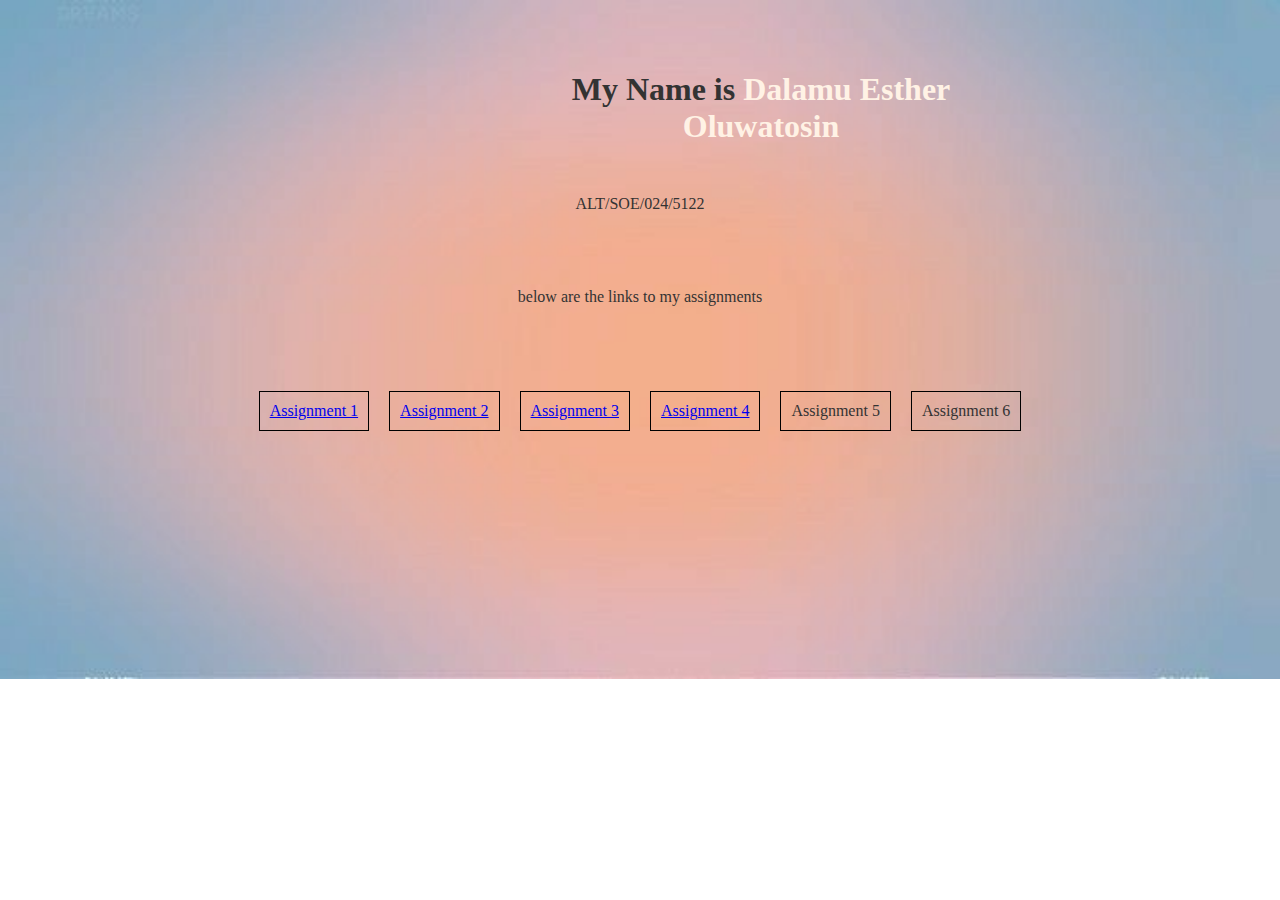
<file: index.html>
<!DOCTYPE html>
<html lang="en">
  <head>
    <meta charset="UTF-8" />
    <meta name="viewport" content="width=device-width, initial-scale=1.0" />
    <title>Landing Page</title>
    <link rel="stylesheet" href="styles.css" />
  </head>
  <body>
    <div class="fullpage">
      <h1>My Name is <span>Dalamu Esther Oluwatosin</span></h1>
      <p class="reg-no">ALT/SOE/024/5122</p>
      <p class="links">below are the links to my assignments</p>
      <div class="flex">
        <p class="exercise"><a href="/Exercise 1/">Assignment 1</a></p>
        <p class="exercise"><a href="/Exercise 2/">Assignment 2</a></p>
        <p class="exercise"><a href="/Exercise 3/">Assignment 3</a></p>
        <p class="exercise"><a href="/Exercise 4/">Assignment 4</a></p>
        <p class="exercise">Assignment 5</p>
        <p class="exercise">Assignment 6</p>
      </div>
    </div>
  </body>
</html>
</file>
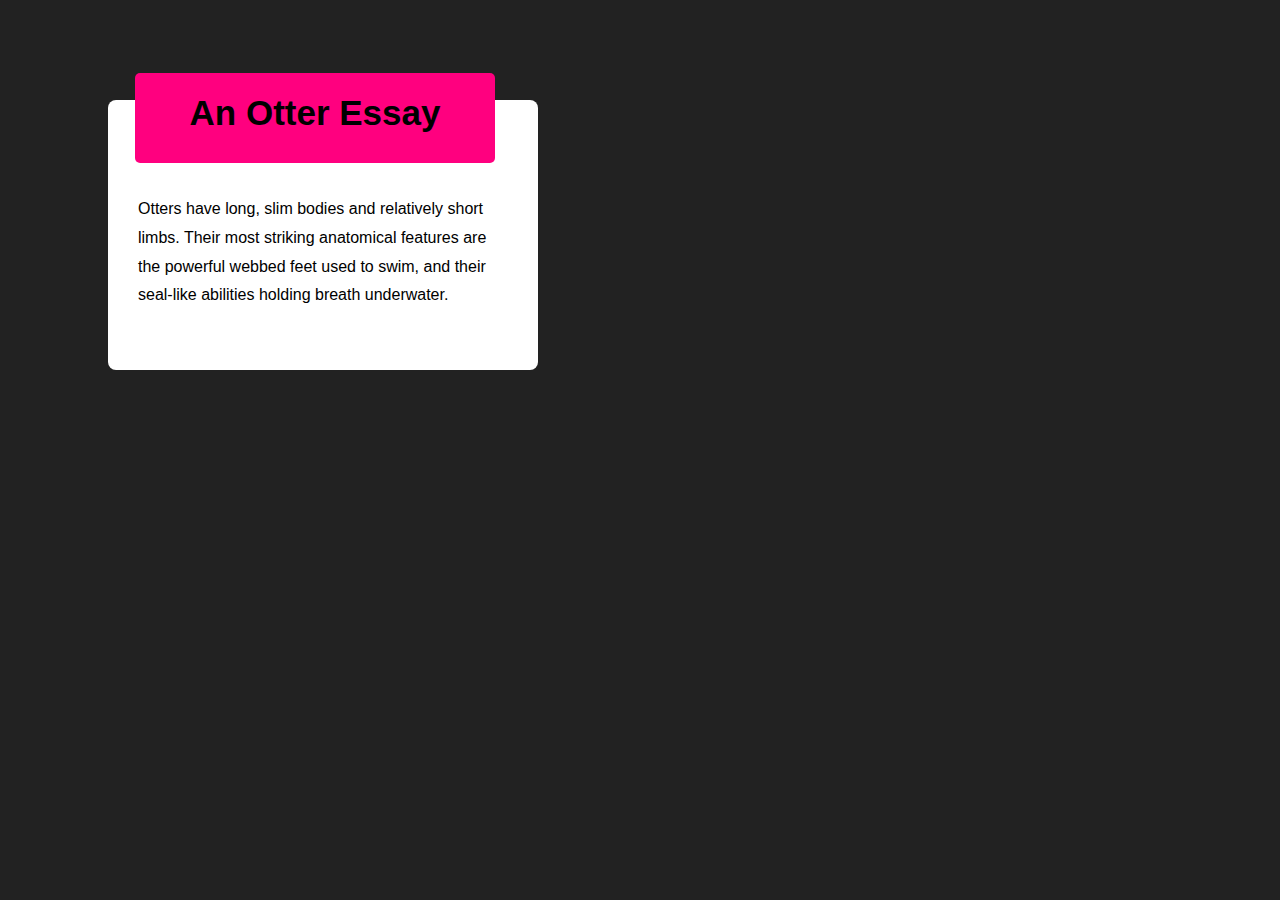
<file: Exercise 1/index.html>
<!DOCTYPE html>
<html lang="en">
  <head>
    <meta charset="UTF-8" />
    <meta name="viewport" content="width=device-width, initial-scale=1.0" />
    <title>Exercise 1</title>
    <link rel="stylesheet" href="style.css" />
  </head>
  <body>
    <section>
        <div class="card">
            <h1 class="header">An Otter Essay</h1>
            <p class="otter-text">
              Otters have long, slim bodies and relatively short limbs. Their most
              striking anatomical features are the powerful webbed feet used to
              swim, and their seal-like abilities holding breath underwater.
            </p>
        </div>
    </section>
  </body>
</html>
</file>
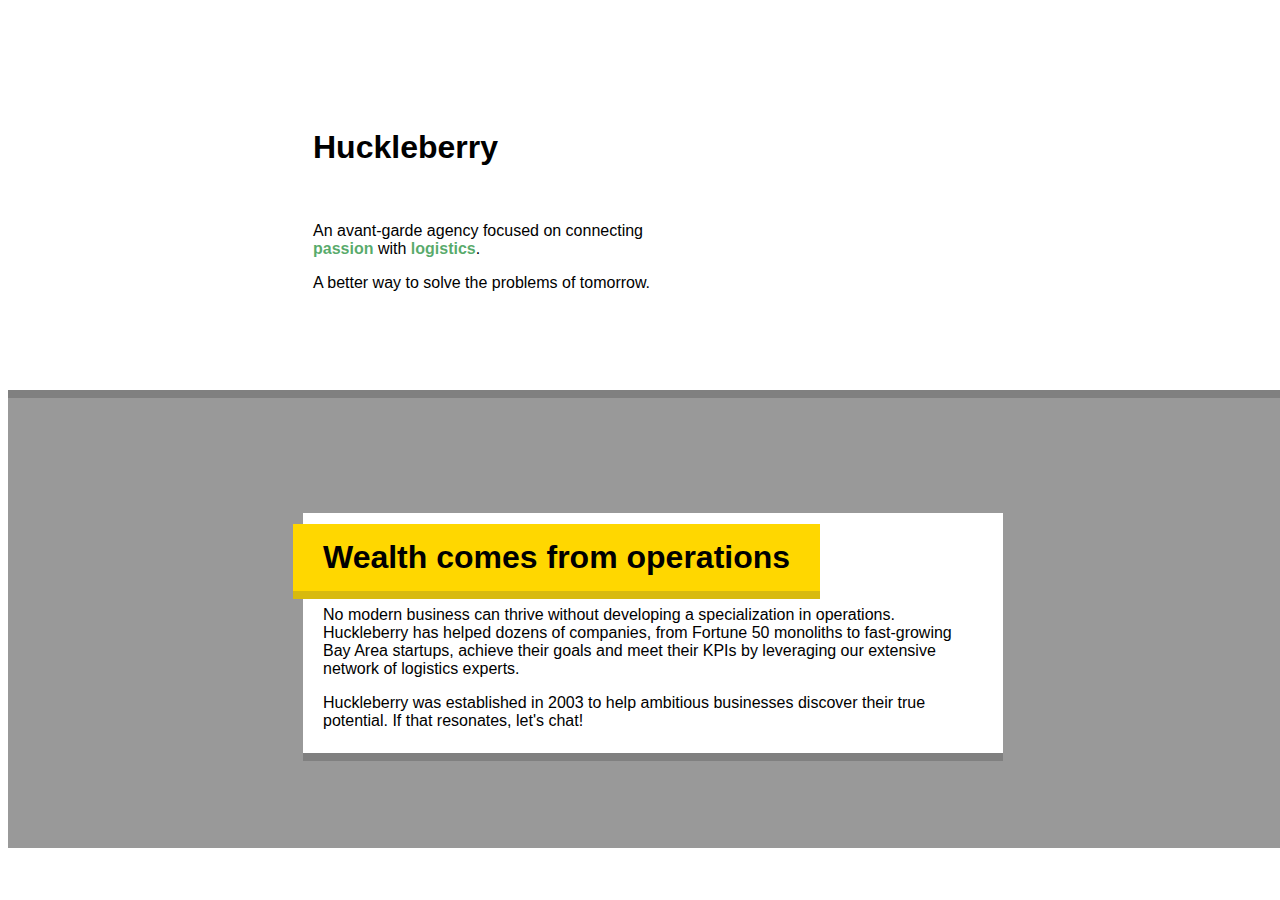
<file: Exercise 2/index.html>
<!DOCTYPE html>
<html lang="en">
  <head>
    <meta charset="UTF-8" />
    <meta name="viewport" content="width=device-width, initial-scale=1.0" />
    <title>Huckleberry</title>
    <link rel="stylesheet" href="style.css" />
  </head>
  <body>
    <header>
      <section class="heading">
        <div>
          <h1 class="huckleberry">Huckleberry</h1>
          <br />
          <p class="heading-p">
            An avant-garde agency focused on connecting
            <span class="text-style">passion</span> with
            <span class="text-style">logistics</span>.
          </p>
          <p>A better way to solve the problems of tomorrow.</p>
        </div>
      </section>
    </header>
    <main>
      <section class="flex-container">
        <div>
          <h1 class="head">Wealth comes from operations</h1>
          <div class="huckleberry-text">
            <p class="inner-p">
              No modern business can thrive without developing a specialization
              in operations. Huckleberry has helped dozens of companies, from
              Fortune 50 monoliths to fast-growing Bay Area startups, achieve
              their goals and meet their KPIs by leveraging our extensive
              network of logistics experts.
            </p>
            <p>
              Huckleberry was established in 2003 to help ambitious businesses
              discover their true potential. If that resonates, let's chat!
            </p>
          </div>
        </div>
      </section>
    </main>
  </body>
</html>
</file>
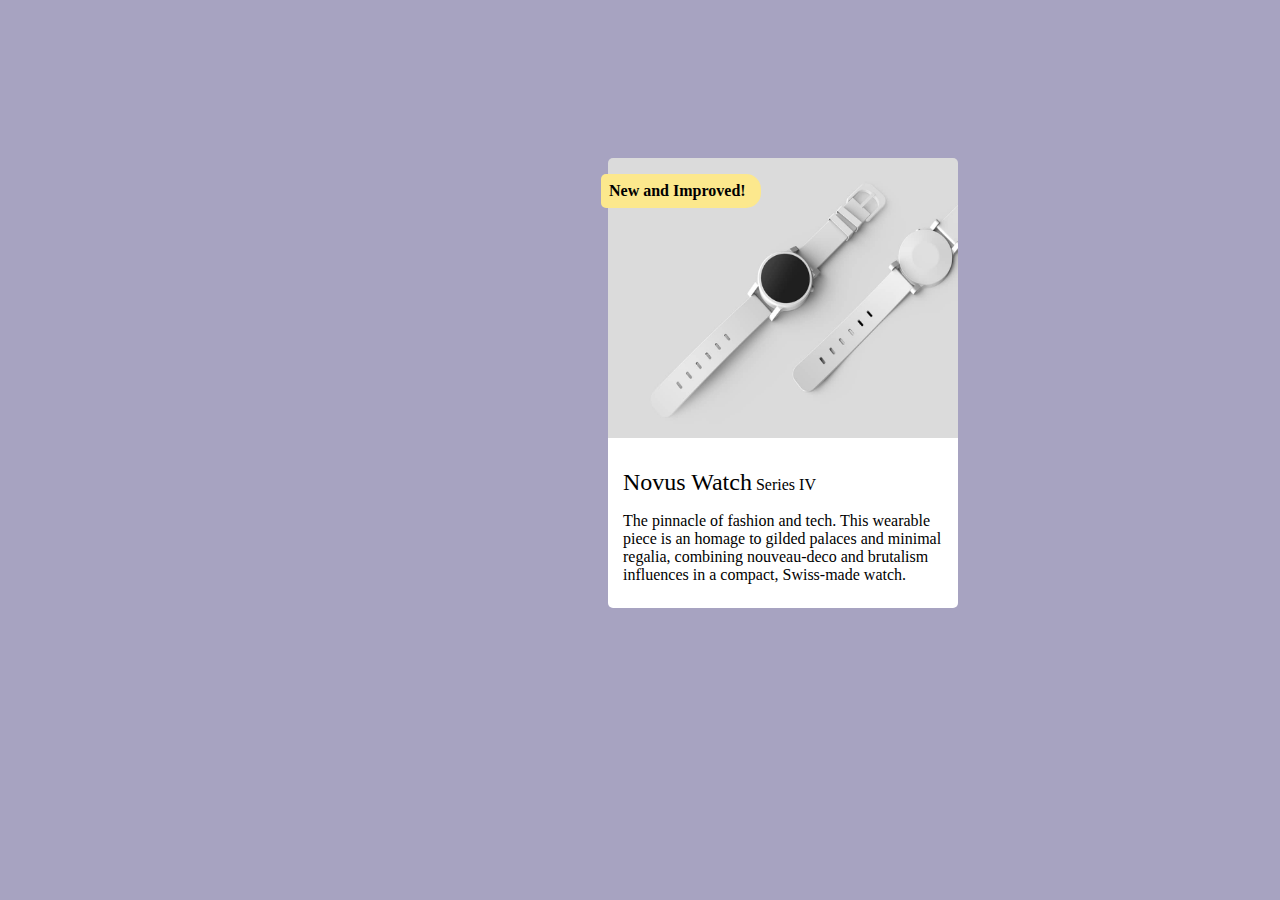
<file: Exercise 3/index.html>
<!DOCTYPE html>
<html lang="en">
  <head>
    <meta charset="UTF-8" />
    <meta name="viewport" content="width=device-width, initial-scale=1.0" />
    <link rel="stylesheet" href="styles.css">
    <title>Novus Watch</title>
  </head>
  <body>
    <div class="novus-flex">
      <div class="image">
        <p class="new-and-improved">New and Improved!   </p>
        <img src="novus watch.jpg" alt="novus watch" />
      </div>
      <div class="novus-text">
        <p> <span>Novus Watch</span>  Series IV</p>
        <p>The pinnacle of fashion and tech. This wearable piece is an homage to gilded palaces and minimal regalia, combining nouveau-deco and brutalism influences in a compact, Swiss-made watch.</p>
      </div>
    </div>
  </body>
</html>
</file>
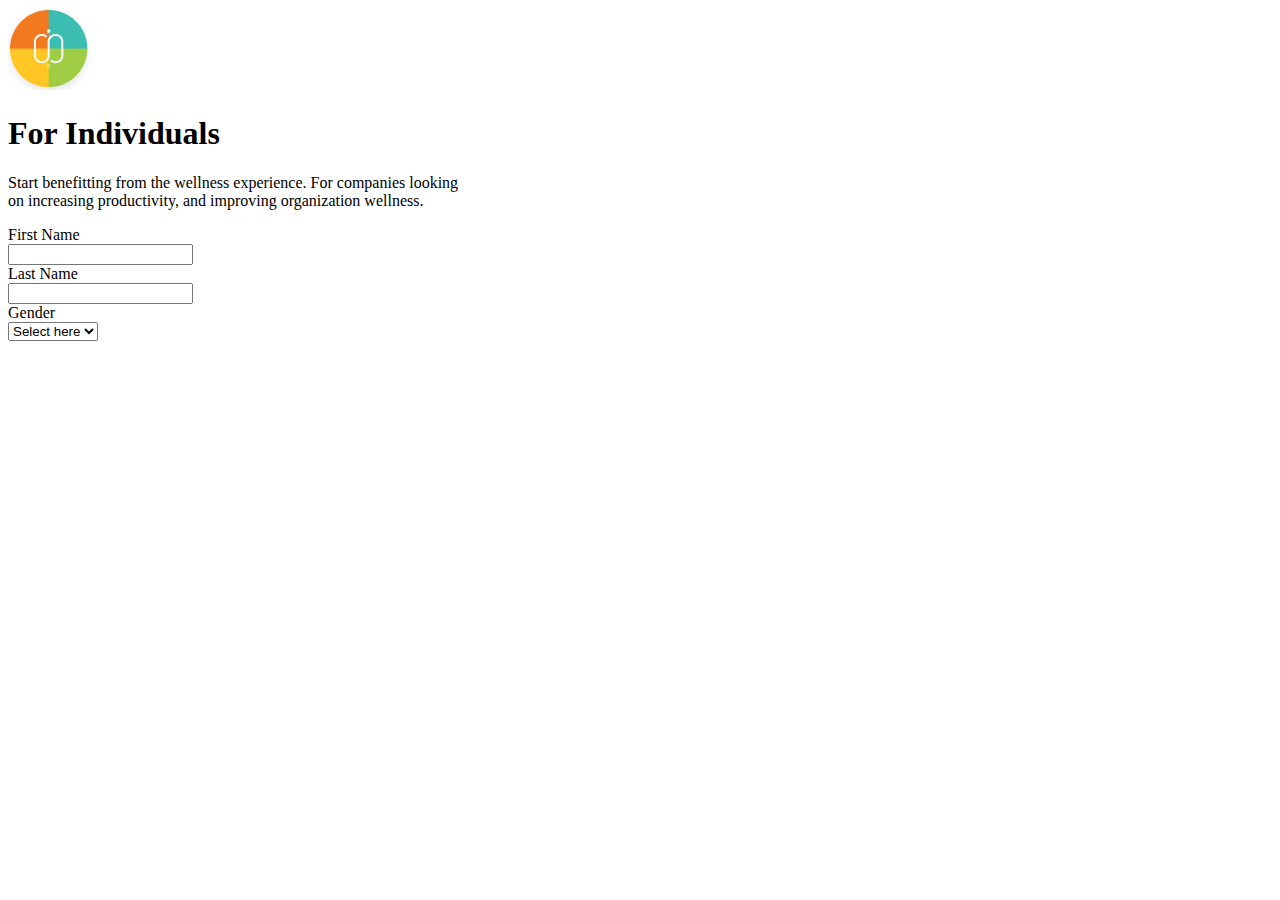
<file: Exercise 4/index.html>
<!DOCTYPE html>
<html lang="en">
  <head>
    <meta charset="UTF-8" />
    <meta name="viewport" content="width=device-width, initial-scale=1.0" />
    <title>Web Development Training</title>
    <link rel="stylesheet" href="style.css">
  </head>
  <body>
    <div class="sign-up-flex">
      <div class="for-individuals">
        <img src="Group 9.png" alt="logo">
        <h1>For Individuals</h1>
        <p>Start benefitting from the wellness experience. For companies looking on increasing productivity, and improving organization wellness.</p>
<div>
    <form action="">
        First Name <br> <input type="text" name="first_name"> <br>
        Last Name <br> <input type="text" name="last_name"> <br>
        <label for="gender">Gender</label> <br>
        <select name="Gender" id="">
            <option value="">Select here</option>
            <option value="male">Male</option>
            <option value="female">Female</option>
        </select>
    </form>
</div>
    </div>
  </body>
</html>
</file>
<file: styles.css>
body {
    text-align: center;
    background-image: url(background.jpg);
    background-repeat: no-repeat;
    background-size: cover;
    color: #333333;
}

.fullpage {
    position: relative;
    top: 50px;
}

h1 {
    position: relative;
    left: 503px;
    width: 500px;
    text-align: center;
    margin-bottom: 50px;
}

span {
    color: #FFF2E5;
}

.reg-no, .links {
    margin-bottom: 75px;
}

.flex {
    display: flex;
    justify-content: center;
    margin: 10px;
}

.exercise {
    margin: 10px;
    padding: 10px;
    border: 1px solid black;
}
</file>
<file: Exercise 1/style.css>
body {
    background-color: #222;
    font-family: Verdana, Geneva, Tahoma, sans-serif;
}

section {
    background-color: white;
    display: flex;
    width: 430px;
    height: 270px;
    border-radius: 8px;
    margin: 100px;
}

.otter-text {
    position: relative;
    margin: 75px 10px 10px 10px;
    padding: 20px;
    font-size: 16px;
    justify-content: left;
    line-height: 1.8;
}

.header {
    position: absolute;
    background-color: #ff007f;
    height: 50px;
    width: 320px;
    padding: 20px;
    top: 50px;
    left: 135px;
    font-size: 35px;
    text-align: center;
    border-radius: 5px;
}
</file>
<file: Exercise 2/style.css>
body {
    font-family: Verdana, Geneva, Tahoma, sans-serif;
    display: grid;
}

header {
    height: 382px;
    border-bottom: 8px solid gray;
}

.heading {
    position: relative;
    display: flex;
    margin: 0px 305px;
    width: 350px;
    height: 280px;
    top: 100px;
}

main {
    height: 450px;
    background-color: #999999;
}

.flex-container {
    position: relative;
    display: flex;
    justify-content: center;
    align-items: center;
    background-color: white;
    width: 680px;
    height: 220px;
    top: -10px;
    margin: 125px 295px;
    padding: 10px;
    border-bottom: 8px solid gray;
    box-shadow: 5px;
}

.text-style {
    color: rgba(0, 128, 32, 0.671);
    font-weight: bold;
}

.huckleberry-text {
    position: relative;
    margin: 95px 10px 0px 10px;
    padding-bottom: 10px;
}

.head {
    position: absolute;
    background-color: gold;
    top: -10px;
    left: -10px;
    padding: 15px 30px;
    border-bottom: 8px solid rgb(216, 186, 14);
}

@media screen and (max-width: 1280px) {
    .header {
        width: 1280px;
    }

    main {
        width: 1280px;
    }
}

@media (max-width: 768px) {
    body {
        display: grid;
        grid-gap: 0;
        width: 768px;
        margin: 0;
        padding: 0;
    }

    header {
        width: 768px;
        height: 382px;
        gap: 0px;
        border-bottom: 8px;
    }

    .heading {
        margin: 0px 100px;
        width: 200px;
        gap: 0
    }

    main {
        width: 776px;
        height: 456px;
    }

    .flex-container {
        width: 776px;
        height: 220px;
        border-bottom: 8px solid gray;
        margin: 0;
        padding: 0;
        top: 124px;
    }

    .huckleberry-text {
        margin: 95px 20px 0px 20px;
        padding-bottom: 10px;
    }

    .heading {
        margin: 20px;
        width: 350px;
        height: 280px;
        top: 100px;
    }
}

@media (max-width: 390px) {
    * {
        margin: 0;
        padding: 0;
    }

    body {
        width: 390px;
        height: 844px;
        line-height: 1.8;
    }

    header {
        width: 390px;
        height: 382px;
        border-bottom: 8px solid gray;
    }

    .heading-p {
        padding-bottom: 15px;
    }

    main {
        width: 398px;
        height: 767px;
        top: 382px;
        left: -8px;
        gap: 0px;
    }

    .heading {
        position: relative;
        display: flex;
        width: 300px;
        height: 200px;
    }

    .flex-container {
        width: 398px;
        height: 460px;
        top: 155px;
        margin: 0;
        padding: 0px;
        border-bottom: 8px solid gray;
        box-shadow: 5px;
    }
 
    .huckleberry-text {
        margin: 170px 10px 0px 20px;
        padding-bottom: 10px;
        height: 350px;
    }

    .inner-p {
        padding-bottom: 15px;
    }
}
</file>
<file: Exercise 3/styles.css>
body {
    background-color: #a7a3c1;
    font-family: 'Times New Roman', Times, serif;
    display: flex;
}

.novus-flex {
    position: relative;
    top: 150px;
    left: 600px;
}

.new-and-improved {
    position: absolute;
    background-color: #fce88d;
    font-weight: bold;
    left: -7px;
    border-radius: 5px 15px 15px 5px;
    padding: 8px;
    padding-right: 15px;
}

img {
    width: 350px;
    height: 280px;
    display: block;
    border-radius: 5px 5px 0 0;
}

span {
    font-size: 1.5em;
}

.novus-text {
    background-color: white;
    width: 320px;
    height: 140px;
    padding: 15px;
    border-radius: 0 0 5px 5px;
}
</file>
<file: Exercise 4/style.css>
body {
    width: 1440px;
    height: 840px;
    background-image: #f5fcfa;
}

.for-individuals {
    width: 460px;
    height: 275px;
    top: 205px;
    left: 140px;
}
</file>
